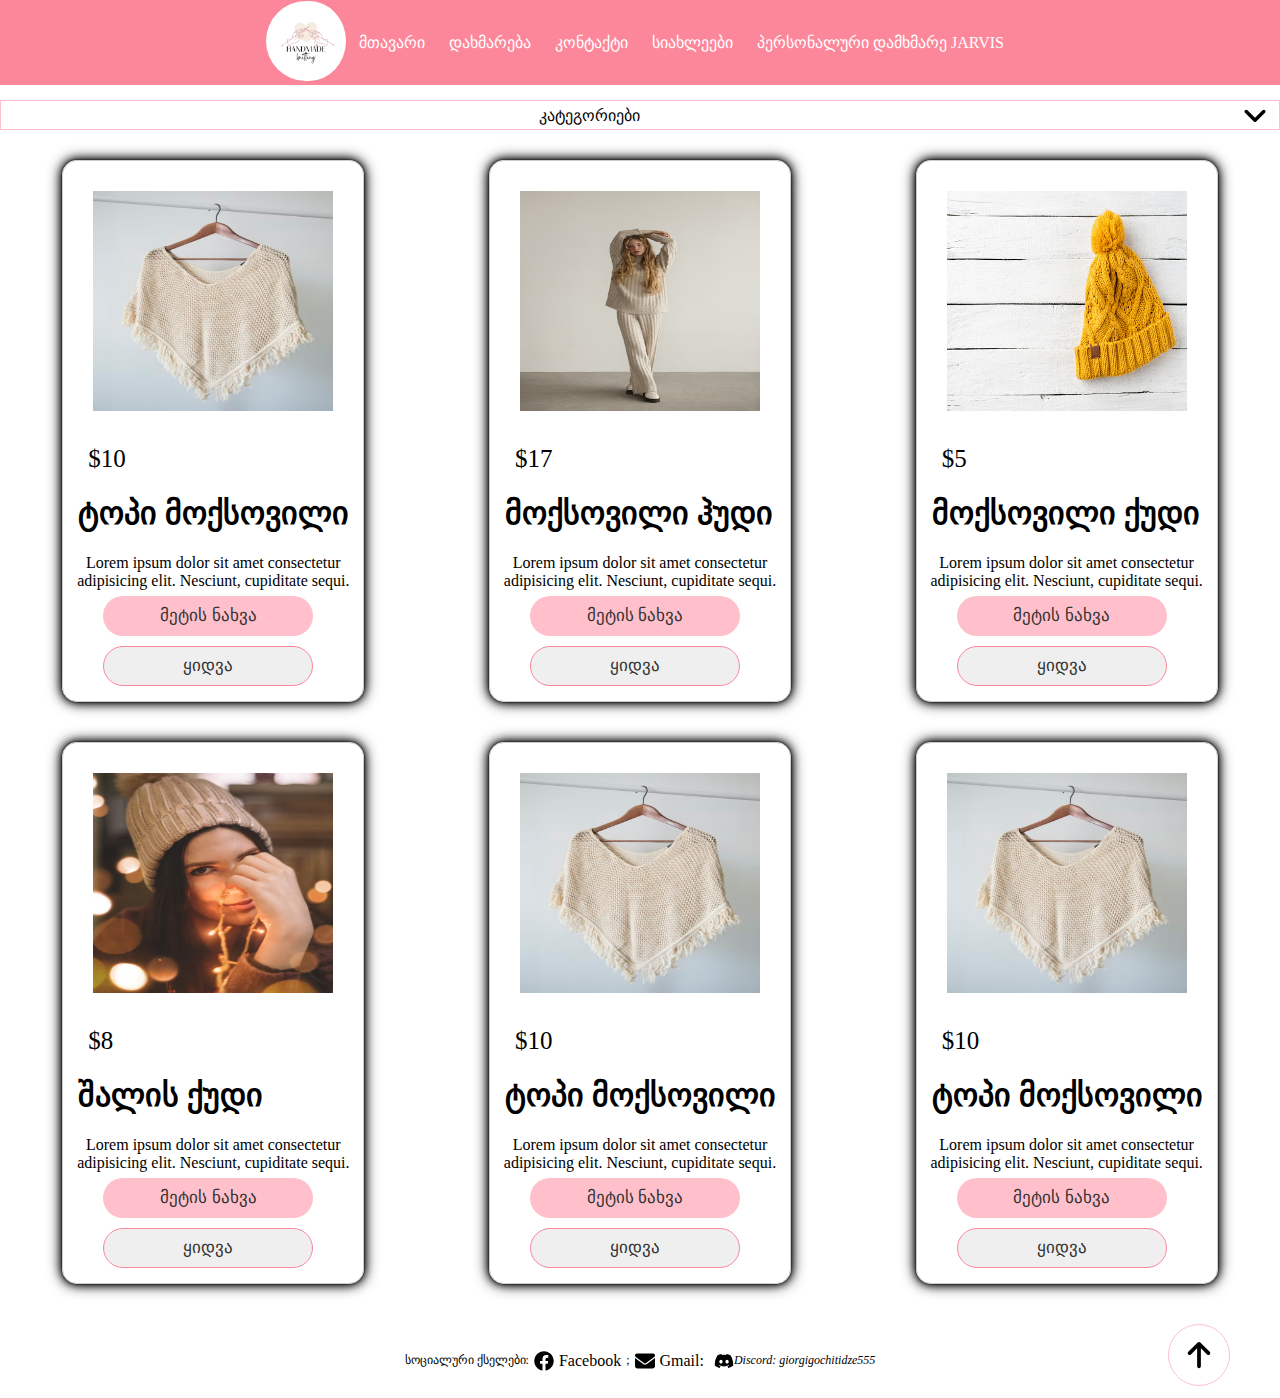
<file: index.html>
<!DOCTYPE html>
<html lang="en">
<head>
    <meta charset="UTF-8">
    <meta http-equiv="X-UA-Compatible" content="IE=edge">
    <meta name="viewport" content="width=device-width, initial-scale=1.0">
    <title>Gabriela's Shop</title>
    <link rel="shortcut icon" type="image/png" href="./icons/GABRIELA.png" class="linkend">
    <link rel="stylesheet" href="./style/index.css">
    <script src="./js/categories.js" defer></script>
    <script src="./js/index.js" defer></script>
</head>
    <body>
        <div class="ganxorcieleba none">
            <div class="gamoxmaureba-inside"><button class="off">გათიშვა</button><p class="bank-number">ბანკის ნომერი, ამ მომენტისთვის ის ნამდვილი არაა: 783465836563456346857634</p></div>
        </div>
        <header class="d-flex">
        <div class="container d-flex">
            <!-- <div>GABRIELA SHOP</div> -->
            <a href="./index.html">
                <img class="logo" src="./icons/headerlogo.png" alt="sites logo">
            </a>
            <nav class="something"> 
                <div class="menius-button">მენიუ <img class="menius-logo" src="./icons/bars-solid.svg" alt="this is a meniu-s icons"></div>

                <div class="meniuebi">
                    <a href="index.html">მთავარი</a>
                    <a href="daxmareba.html">დახმარება</a>
                    <a href="kontaqtebi.html">კონტაქტი</a>
                    <a href="gamoxmaureba.html">სიახლეები</a>
                    <a href="helpbot.html">პერსონალური დამხმარე JARVIS</a>
                </div>
            </nav>
        </div>
        
        
        </header>

        <div class="menius-buttons-list none">
            <a class="menius-list" href="./index.html">მთავარი</a>
            <a class="menius-list" href="./daxmareba.html">დახმარება
            <a class="menius-list" href="./kontaqtebi.html">კონტაქტი</a>
            <a class="menius-list" href="./gamoxmaureba.html">სიახლეები</a>
            <a class="menius-list" href="./helpbot.html">პერსონალური დამხმარე JARVIS</a>
        </div>
            <div class="categories-btn">კატეგორიები
                <img class="select-logo" src="./icons/down.svg" alt="down icon">
            </div>        
            
            
            
            <div class="categories-meniu none">
                <div class="items">ხელთათმანები</div>
                <div class="items">საყელო</div>
                <div class="items">შარფები</div>
                <div class="items">ქუდები</div>
            </div>

            <!-- <h1 id="demo"></h1> -->

            <div class="containerX">
            <div class="containerXX">
                <img src="./img/tansacmeli-1.avif" alt="">
                <div class="price">$10</div>
                <h1>ტოპი მოქსოვილი</h1>
                    <!-- <div class="hea-container"> 
                    <button class="minus">-</button><div class="number-container">0</div><button class="plius">+</button>
                    </div> -->
                <p>Lorem ipsum dolor sit amet consectetur adipisicing elit. Nesciunt, cupiditate sequi.</p>
                <div class="btn-container">    
                    
                    <button class="more-btn">მეტის ნახვა</button>
                    <button class="buy-btn">ყიდვა</button>
                </div>
            </div>

            <div class="containerXX">
                <img class="imgp" id="123" src="./img/tanze.jpg" alt="">
                <div class="price">$17</div>
                <h1>მოქსოვილი ჰუდი</h1>
                <!-- <div class="hea-container"> 
                    <button class="minus">-</button><div class="number-container">0</div><button class="plius">+</button>
                    </div> -->
                <p>Lorem ipsum dolor sit amet consectetur adipisicing elit. Nesciunt, cupiditate sequi.</p>
                <div class="btn-container">    
                    <button class="more-btn">მეტის ნახვა</button>
                    <button class="buy-btn">ყიდვა</button>
                </div>
            </div>

            <div class="containerXX">
                <img class="imgps" src="./img/qudi.jpg" alt="">
                <div class="price">$5</div>
                <h1>მოქსოვილი ქუდი</h1>
                <!-- <div class="hea-container"> 
                    <button class="minus">-</button><div class="number-container">0</div><button class="plius">+</button>
                    </div> -->
                <p>Lorem ipsum dolor sit amet consectetur adipisicing elit. Nesciunt, cupiditate sequi.</p>
                <div class="btn-container">       
                    <button class="more-btn">მეტის ნახვა</button>
                    <button class="buy-btn">ყიდვა</button>
                </div>
            </div>

            <div class="containerXX">
                <img class="imgps" src="./img/photo-1515083729611-9b6d3416ccff.avif" alt="">
                <div class="price">$8</div>
                <h1>შალის ქუდი</h1>
                <!-- <div class="hea-container"> 
                    <button class="minus">-</button><div class="number-container">0</div><button class="plius">+</button>
                    </div> -->
                <p>Lorem ipsum dolor sit amet consectetur adipisicing elit. Nesciunt, cupiditate sequi.</p>
                <div class="btn-container ">    
                    
                    <button class="more-btn">მეტის ნახვა</button>
                    <button class="buy-btn">ყიდვა</button>
                </div>
            </div>
            <div class="containerXX">
                <img src="./img/tansacmeli-1.avif" alt="">
                <div class="price">$10</div>
                <h1>ტოპი მოქსოვილი</h1>
                <!-- <div class="hea-container"> 
                    <button class="minus">-</button><div class="number-container">0</div><button class="plius">+</button>
                    </div> -->
                <p>Lorem ipsum dolor sit amet consectetur adipisicing elit. Nesciunt, cupiditate sequi.</p>
                <div class="btn-container">    
                    
                    <button class="more-btn">მეტის ნახვა</button>
                    <button class="buy-btn">ყიდვა</button>
                </div>
            </div>
            <div class="containerXX">
                <img src="./img/tansacmeli-1.avif" alt="">
                <div class="price">$10</div>
                <h1>ტოპი მოქსოვილი</h1>
                <p>Lorem ipsum dolor sit amet consectetur adipisicing elit. Nesciunt, cupiditate sequi.</p>
                <div class="btn-container">    
                    <button class="more-btn">მეტის ნახვა</button>
                    <button class="buy-btn">ყიდვა</button>
                </div>
            </div>
        </div>
        
        <a class="arrow-container" href="./index.html">
            <img class="arrow-up" src="./icons/arrow-up-solid.svg" alt="UPPING ARROW">
        </a>

        <footer>
            <div class="containerUWU">
                <p>სოციალური ქსელები: <img class="icons" src="./icons/facebook.svg" alt="">
                     <a href="https://www.facebook.com/giorgi.gochitidze.395/" target="_blank">Facebook</a>;
                       <img class ="icons" src="./icons/envelope-solid.svg" alt=""> <a href="https://mail.google.com/mail/u/0/#inbox" target="_blank">Gmail:</a> 
                       <img class="icons" src="./icons/discord.svg" alt=""><i>Discord: giorgigochitidze555</i> 
                </p>
            </div>
        </footer>
        
    </body>
</html>
</file>
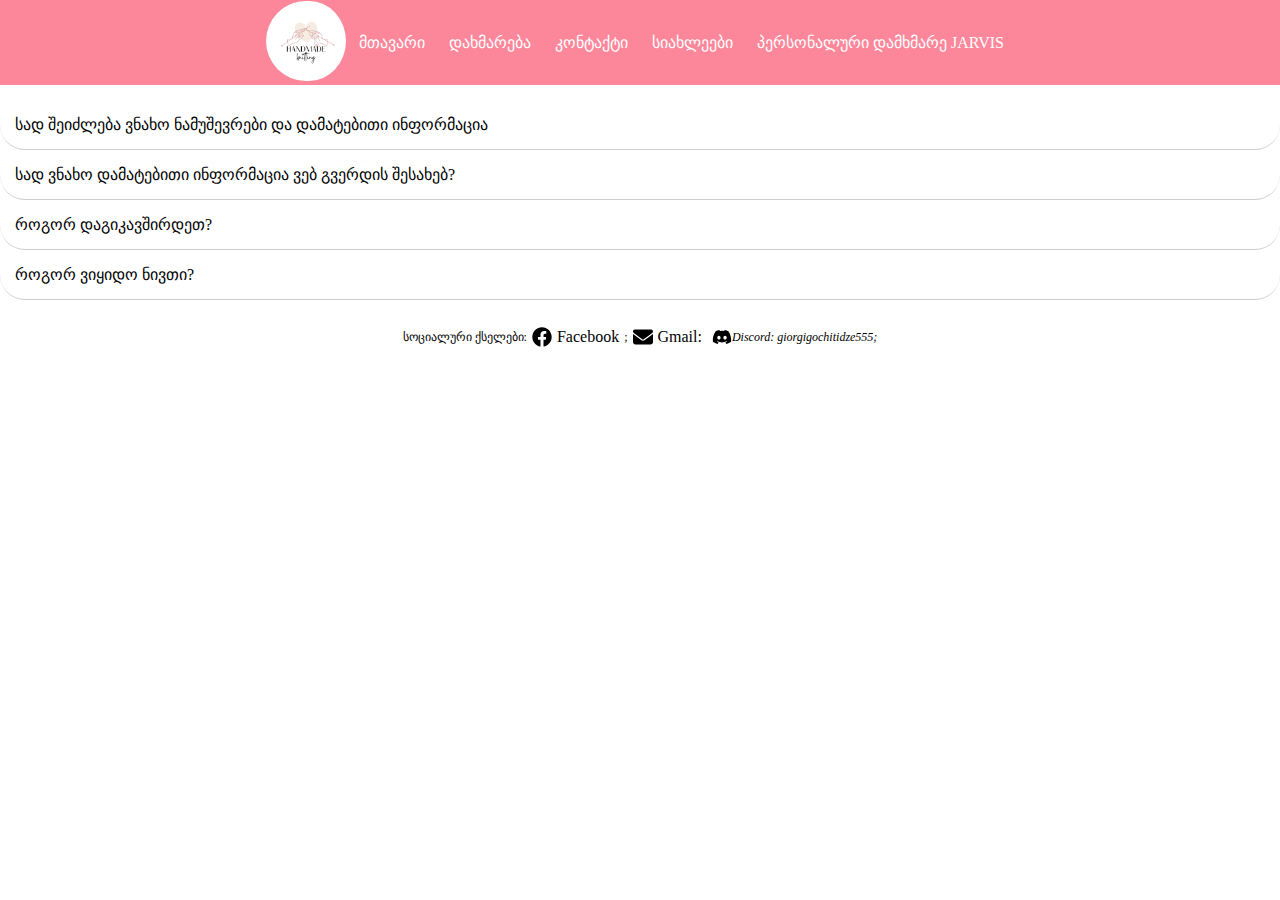
<file: daxmareba.html>
<!DOCTYPE html>
<html lang="en">
<head>
    <meta charset="UTF-8">
    <meta http-equiv="X-UA-Compatible" content="IE=edge">
    <meta name="viewport" content="width=device-width, initial-scale=1.0">
    <title>Help Page</title>
    <link rel="stylesheet" href="./style/daxmareba.css">
    <link rel="stylesheet" href="./style/index.css">
    <link rel="shortcut icon" type="image/png" href="./icons/GABRIELA.png" class="linkend">
    <script src="./js/help.js" defer></script>
</head>
<body>
    <header class="d-flex">
        <div class="container d-flex">
        
            <a href="./index.html">
                <img class="logo" src="./icons/headerlogo.png" alt="sites logo">
            </a>
            <nav class="something">
                <div class="menius-button">მენიუ <img class="menius-logo" src="./icons/bars-solid.svg" alt="this is a meniu-s icons"></div>
                <div class="meniuebi">
                    <a href="index.html">მთავარი</a>
                    <a href="daxmareba.html">დახმარება</a>
                    <a href="kontaqtebi.html">კონტაქტი</a>
                    <a href="gamoxmaureba.html">სიახლეები</a>
                    <a href="helpbot.html">პერსონალური დამხმარე JARVIS</a>
                </div>
            </nav>
        </div>
    </header>

    <div class="menius-buttons-list none">
        <a class="menius-list" href="./index.html">მთავარი</a>
        <a class="menius-list" href="./daxmareba.html">დახმარება</a>
        <a class="menius-list" href="./kontaqtebi.html">კონტაქტი</a>
        <a class="menius-list" href="./gamoxmaureba.html">სიახლეები</a>
        <a class="menius-list" href="./helpbot.html">პერსონალური დამხმარე JARVIS</a>
    </div>

    <div class="motherX">
    <div class="accordion">
        <div class="accordion-item"> 
        <div class="accordion-header">სად შეიძლება ვნახო ნამუშევრები და დამატებითი ინფორმაცია</div>
            <div class="accordion-body"><i>ნამუშევრების ნახვა შეგიძლიათ მთავარ გვერდზე სადაც ასევე არის მოკლე ინფორმაცია,
                სურათი/ფოტო და დამატებით გვერდზე გადასვლა.
            </i>
            </div>
        </div>

        <div class="accordion-item">
            <div class="accordion-header">სად ვნახო დამატებითი ინფორმაცია ვებ გვერდის შესახებ?</div>
            <div class="accordion-body"><i>დამატებითი ინფორმაციისთვის ან დახმარებისთვის შეგიძლიათ დააჭიროთ დახმარების ღილაკს</i>
            </div>
        </div>

        <div class="accordion-item">
            <div class="accordion-header">როგორ დაგიკავშირდეთ?</div>
            <div class="accordion-body"><i>დაკავშირება შეგიძლიათ ქვემოთ მითითებული ბმულით ან კონტაქტებში გადასვლით
                რომელიც არის მთავარ მენიუში.</i>
            </div>
        </div>

        <div class="accordion-item">
            <div class="accordion-header">როგორ ვიყიდო ნივთი?</div>
            <div class="accordion-body"><i>ნივთის ყიდვა შეგიძლიათ ყიდვის ღილაკზე დაჭერისას, მაგრამ რადგანაც ახლა არ გვაქ დისტანციურად 
               გადახდის ფუნქცია ყიდვის ღილაკზე დაჭერისას ამოვარდება ფანჯარა სადაც იქნება მითითებული საბანკო ანგარიშის ნომერი "სახელი"
                და ისე შეგეძლებათ გადმორიცხოთ ფული ამისთვის დიდ ბოდიშს გიხდით :))
            </i>
            </div>
        </div>

    </div>
</div>

<footer>

   <div class="containerUWU">

        <p>სოციალური ქსელები: <img class="icons" src="./icons/facebook.svg" alt="">
             <a href="https://www.facebook.com/giorgi.gochitidze.395/" target="_blank">Facebook</a>;
               <img class ="icons" src="./icons/envelope-solid.svg" alt=""> <a href="https://mail.google.com/mail/u/0/#inbox" target="_blank">Gmail:</a> 
               <img class="icons" src="./icons/discord.svg" alt=""><i>Discord: giorgigochitidze555;</i> 
        </p>
    </div>
</footer>
</body>
</html>
</file>
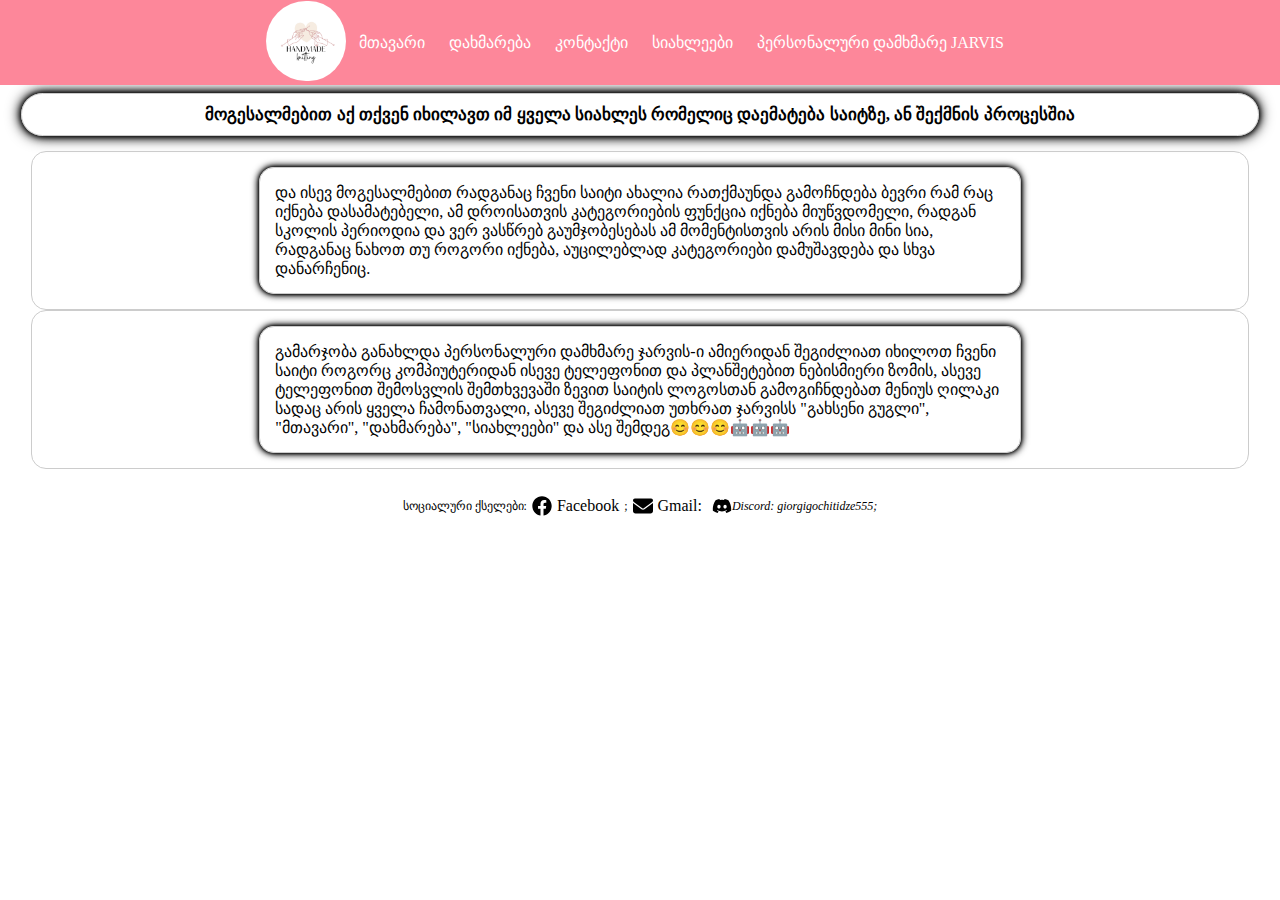
<file: gamoxmaureba.html>
<!DOCTYPE html>
<html lang="en">
<head>
    <meta charset="UTF-8">
    <meta http-equiv="X-UA-Compatible" content="IE=edge">
    <meta name="viewport" content="width=device-width, initial-scale=1.0">
    <title>Comments Page</title>
    <link rel="stylesheet" href="./style/gamoxmaureba.css">
    <link rel="stylesheet" href="./style/index.css">
    <link rel="shortcut icon" type="image/png" href="./icons/GABRIELA.png" class="linkend">
    <script src="./js/gamoxmaureba.js" defer></script>
</head>
<body>
    <header class="d-flex">
        <div class="container d-flex">
        
            <a href="./index.html">
                <img class="logo" src="./icons/headerlogo.png" alt="sites logo">
            </a>
            <nav class="something">
                <div class="menius-button">მენიუ <img class="menius-logo" src="./icons/bars-solid.svg" alt="this is a meniu-s icons"></div>
                <div class="meniuebi">
                    <a href="index.html">მთავარი</a>
                    <a href="daxmareba.html">დახმარება</a>
                    <a href="kontaqtebi.html">კონტაქტი</a>
                    <a href="gamoxmaureba.html">სიახლეები</a>
                    <a href="helpbot.html">პერსონალური დამხმარე JARVIS</a>
                </div>
            </nav>
        </div>       
        </header>

        <div class="menius-buttons-list none">
            <a class="menius-list" href="./index.html">მთავარი</a>
            <a class="menius-list" href="./daxmareba.html">დახმარება
            <a class="menius-list" href="./kontaqtebi.html">კონტაქტი</a>
            <a class="menius-list" href="./gamoxmaureba.html">სიახლეები</a>
            <a class="menius-list" href="./helpbot.html">პერსონალური დამხმარე JARVIS</a>
        </div>

        <label class="label-name"><strong>მოგესალმებით აქ თქვენ იხილავთ იმ ყველა სიახლეს რომელიც დაემატება საიტზე, ან შექმნის პროცესშია</strong></label>
        <div class="news-main-container">
            <div class="news">და ისევ მოგესალმებით რადგანაც ჩვენი საიტი ახალია რათქმაუნდა გამოჩნდება ბევრი რამ რაც იქნება დასამატებელი,
                ამ დროისათვის კატეგორიების ფუნქცია იქნება მიუწვდომელი, რადგან სკოლის პერიოდია და ვერ ვასწრებ გაუმჯობესებას ამ მომენტისთვის
                არის მისი მინი სია, რადგანაც ნახოთ თუ როგორი იქნება, აუცილებლად კატეგორიები დამუშავდება და სხვა დანარჩენიც.
            </div>
        </div>

        <div class="news-main-container">
            <div class="news">გამარჯობა განახლდა პერსონალური დამხმარე ჯარვის-ი ამიერიდან შეგიძლიათ იხილოთ ჩვენი საიტი
                როგორც კომპიუტერიდან ისევე ტელეფონით და პლანშეტებით ნებისმიერი ზომის, ასევე ტელეფონით შემოსვლის შემთხვევაში
                ზევით საიტის ლოგოსთან გამოგიჩნდებათ მენიუს ღილაკი სადაც არის ყველა ჩამონათვალი, ასევე შეგიძლიათ უთხრათ 
                ჯარვისს "გახსენი გუგლი", "მთავარი", "დახმარება", "სიახლეები" და ასე შემდეგ😊😊😊🤖🤖🤖
            </div>
        </div>
    <footer>
    <div class="containerUWU">
        <p>სოციალური ქსელები: <img class="icons" src="./icons/facebook.svg" alt="">
             <a href="https://www.facebook.com/giorgi.gochitidze.395/" target="_blank">Facebook</a>;
               <img class ="icons" src="./icons/envelope-solid.svg" alt=""> <a href="https://mail.google.com/mail/u/0/#inbox" target="_blank">Gmail:</a> 
               <img class="icons" src="./icons/discord.svg" alt=""><i>Discord: giorgigochitidze555;</i> 
        </p>
    </div>
        </footer>
</body>
</html>
</file>
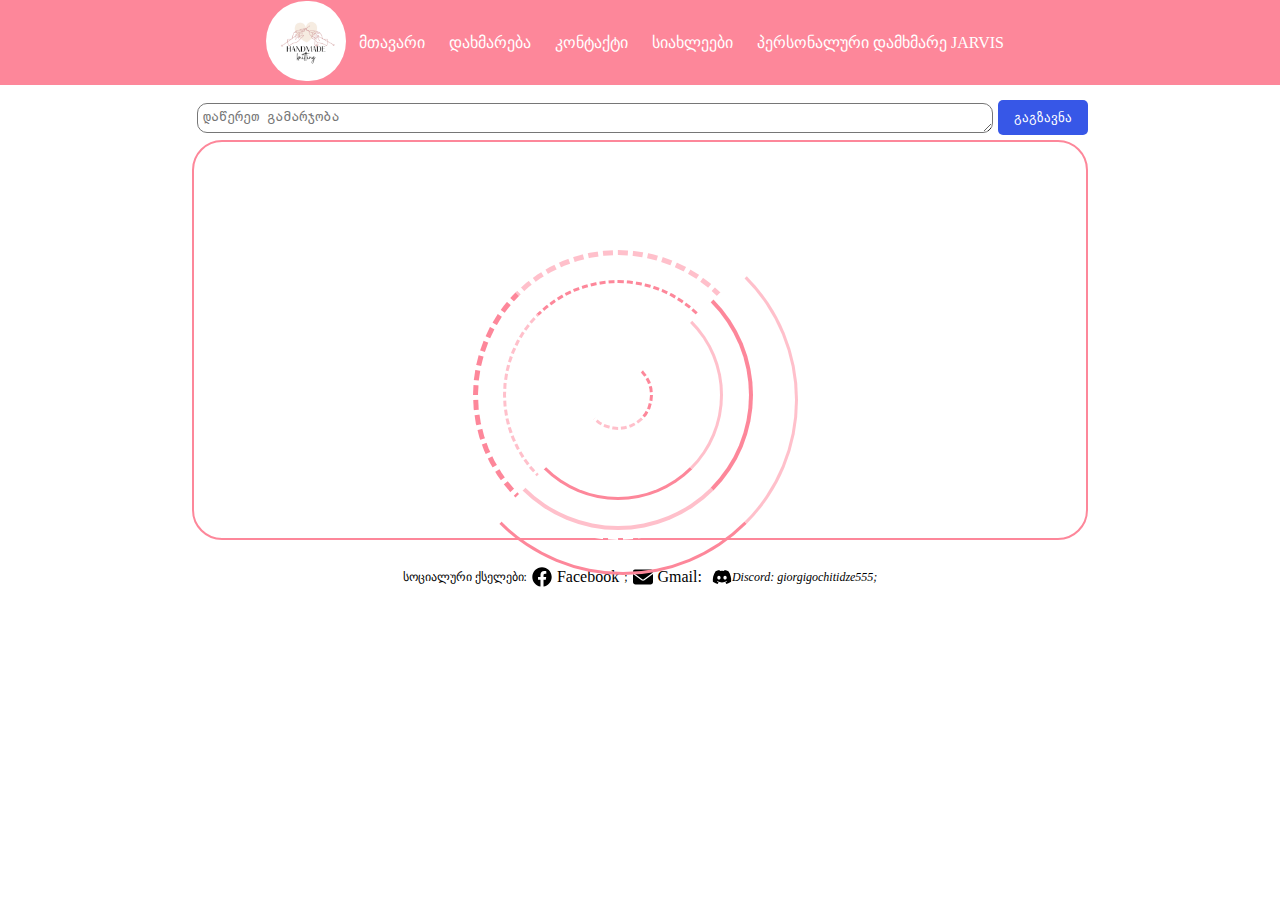
<file: helpbot.html>
<!DOCTYPE html>
<html lang="en">
<head>
    <meta charset="UTF-8">
    <meta http-equiv="X-UA-Compatible" content="IE=edge">
    <meta name="viewport" content="width=device-width, initial-scale=1.0">
    <title>Gabriela's Shop</title>
    <link rel="shortcut icon" type="image/png" href="./icons/GABRIELA.png" class="linkend">
    <link rel="stylesheet" href="./style/index.css">
    <link rel="stylesheet" href="./style/helpbot.css">
    <script src="./js/bot.js" defer></script>
</head>
<body>
    <header class="d-flex">
        <div class="container d-flex">
            <!-- <div>GABRIELA SHOP</div> -->
            <a href="./index.html">
                <img class="logo" src="./icons/headerlogo.png" alt="sites logo">
            </a>
            <nav class="something">
                <div class="menius-button">მენიუ <img class="menius-logo" src="./icons/bars-solid.svg" alt="this is a meniu-s icons"></div>
                <div class="meniuebi">
                    <a href="index.html">მთავარი</a>
                    <a href="daxmareba.html">დახმარება</a>
                    <a href="kontaqtebi.html">კონტაქტი</a>
                    <a href="gamoxmaureba.html">სიახლეები</a>
                    <a href="helpbot.html">პერსონალური დამხმარე JARVIS</a>
                </div>
            </nav>
        </div>
        
        
        </header>

        <div class="menius-buttons-list none">
            <a class="menius-list" href="./index.html">მთავარი</a>
            <a class="menius-list" href="./daxmareba.html">დახმარება
                <a class="menius-list" href="./kontaqtebi.html">კონტაქტი</a>
                <a class="menius-list" href="./gamoxmaureba.html">სიახლეები</a>
            <a class="menius-list" href="./helpbot.html">პერსონალური დამხმარე JARVIS</a>
        </div>
        
        
        <div class="bot-box">
            
            <form>
                <textarea placeholder="დაწერეთ გამარჯობა"></textarea>
                <button class="submites-button">გაგზავნა</button>
            </form>
            
            <div class="chat-container"></div>
            <div class="circle-box">
                <div class="circle1"></div>
                <div class="circle2"></div>
                <div class="circle3"></div>
                <div class="circle4"></div>
                <div class="circle5"></div>
                <div class="circle6"></div>
            </div>
            
        </div>
        <footer>
            <div class="containerUWU">
            <p>სოციალური ქსელები: <img class="icons" src="./icons/facebook.svg" alt="">
                <a href="https://www.facebook.com/giorgi.gochitidze.395/" target="_blank">Facebook</a>;
                <img class ="icons" src="./icons/envelope-solid.svg" alt=""> <a href="https://mail.google.com/mail/u/0/#inbox" target="_blank">Gmail:</a> 
                <img class="icons" src="./icons/discord.svg" alt=""><i>Discord: giorgigochitidze555;</i> 
            </p>
        </div>            
    </footer>
</body>
</html>
</file>
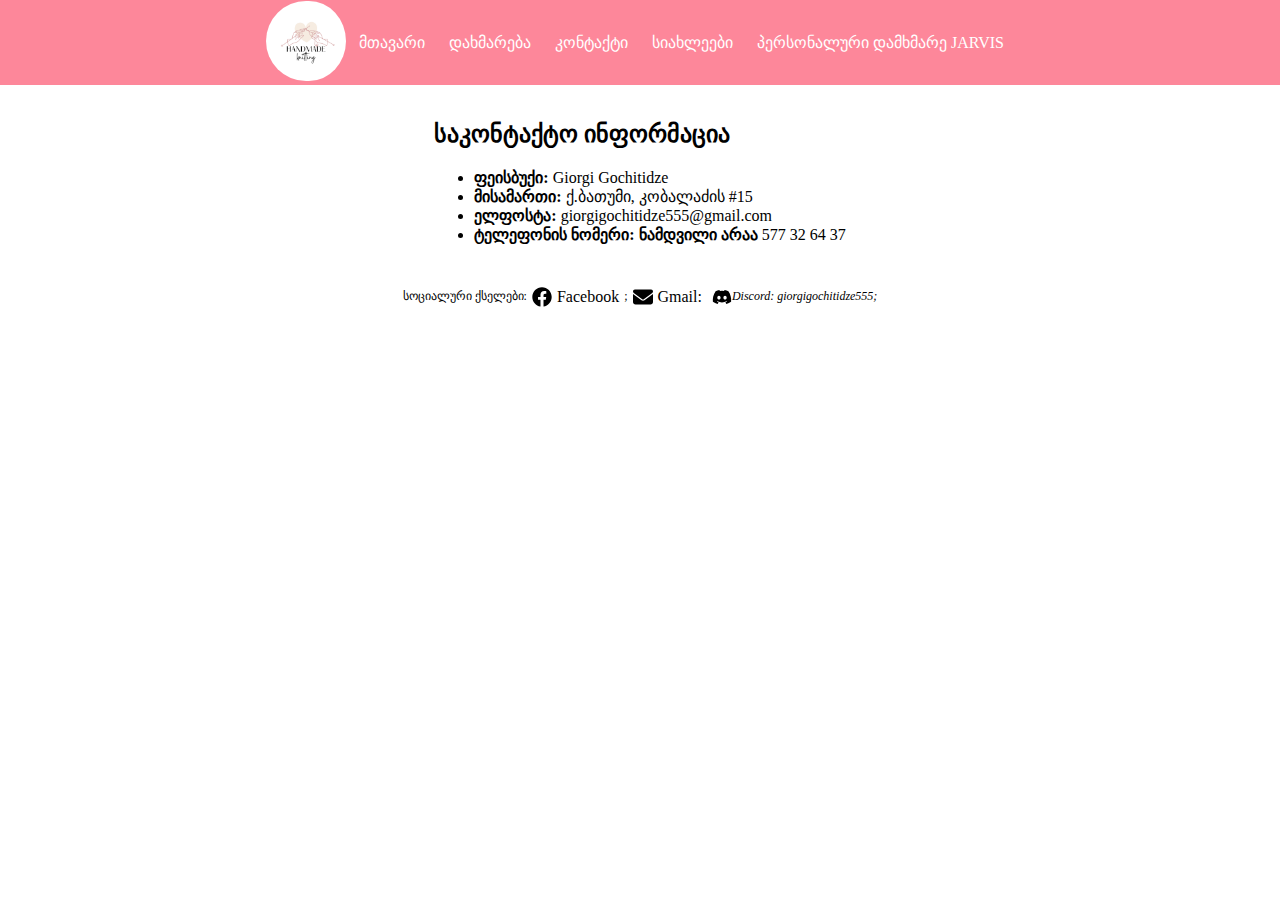
<file: kontaqtebi.html>
<!DOCTYPE html>
<html lang="en">
<head>
    <meta charset="UTF-8">
    <meta http-equiv="X-UA-Compatible" content="IE=edge">
    <meta name="viewport" content="width=device-width, initial-scale=1.0">
    <title>Contact Page</title>
    <link rel="shortcut icon" type="image/png" href="./icons/GABRIELA.png" class="linkend">
    <link rel="stylesheet" href="./style/index.css">
    <link rel="stylesheet" href="./style/kontaqtebi.css">
    <script src="./js/contacts.js" defer></script>
</head>
<body>
    <header class="d-flex">
        <div class="container d-flex">
        
            <a href="./index.html">
                <img class="logo" src="./icons/headerlogo.png" alt="sites logo">
            </a>
            <nav class="something">
                <div class="menius-button">მენიუ <img class="menius-logo" src="./icons/bars-solid.svg" alt="this is a meniu-s icons"></div>
                <div class="meniuebi">
                    <a href="index.html">მთავარი</a>
                    <a href="daxmareba.html">დახმარება</a>
                    <a href="kontaqtebi.html">კონტაქტი</a>
                    <a href="gamoxmaureba.html">სიახლეები</a>
                    <a href="helpbot.html">პერსონალური დამხმარე JARVIS</a>
                </div>
            </nav>
        </div>
    </header>

    <div class="menius-buttons-list none">
        <a class="menius-list" href="./index.html">მთავარი</a>
        <a class="menius-list" href="./daxmareba.html">დახმარება
        <a class="menius-list" href="./kontaqtebi.html">კონტაქტი</a>
        <a class="menius-list" href="./gamoxmaureba.html">სიახლეები</a>
        <a class="menius-list" href="./helpbot.html">პერსონალური დამხმარე JARVIS</a>
    </div>

    <div class="motherX">
        <div>
            <h2>საკონტაქტო ინფორმაცია</h2>
            <ul>
                <li class="lis"><strong>ფეისბუქი:</strong> <a href="https://www.facebook.com/giorgi.gochitidze.395/" target="_blank" >Giorgi Gochitidze</a></li>
                <li class="lis"><strong>მისამართი:</strong> ქ.ბათუმი, კობალაძის #15</li>
                <li class="lis"><strong>ელფოსტა:</strong> giorgigochitidze555@gmail.com</li>
                <li class="lis"><strong>ტელეფონის ნომერი: ნამდვილი არაა</strong> 577 32 64 37</li>
            </ul>
        </div>
    </div>      
</form>

<footer>
    <div class="containerUWU">
        <p>სოციალური ქსელები: <img class="icons" src="./icons/facebook.svg" alt="">
             <a href="https://www.facebook.com/giorgi.gochitidze.395/" target="_blank">Facebook</a>;
               <img class ="icons" src="./icons/envelope-solid.svg" alt=""> <a href="https://mail.google.com/mail/u/0/#inbox" target="_blank">Gmail:</a> 
               <img class="icons" src="./icons/discord.svg" alt=""><i>Discord: giorgigochitidze555;</i> 
        </p>
    </div>
</footer>
</body>
</html>
</file>
<file: style/index.css>
/* styles */

body{
    height: auto;
    margin: 0;
    overflow-x: hidden;
}

/* body styles */

.categories-meniu{
    border: 1px solid #ccc;
    width: 100%;
    height: auto;
    margin-top: -25px;
    margin-bottom: 30px;
    border-top: 0;
    border-bottom: 0;
}

.items{
    border: 1px solid pink;
    margin-bottom: 5px;
    margin-top: 5px;
    border-radius: 15px;
    text-align: center;
    margin-left: 5px;
    margin-right: 5px;
    padding-right: 100px;
}

.createbox{
    width: 700px;
    height: 500px;
    border: 1px solid black;
    background-color: black;
}

.items:hover{
    background-color: rgb(253, 135, 154);
    cursor: pointer;
    box-shadow: 0 0 3px rgb(253, 135, 154), 0 0 4px rgb(253, 135, 154), 0 0 5px rgb(253, 135, 154);
    color: white;
}

.none{
    display: none;
    border-bottom: 0;
}

.categories-btn{
    display: grid;
    margin: auto;
    width: 100%;
    text-align: end;
    border: 1px solid pink;
    align-items: center;
    height: auto;
    margin-bottom: 30px;
    grid-template-columns: 1fr 1fr ;
    border-bottom: 1px solid pink;
    box-sizing: border-box;
}


.categories-btn:hover{
    background-color: rgb(253, 135, 154);
    cursor: pointer;
    color: white;
    
}

.window{
    width: 800px;
    height: 400px;
    background-color: white;
    border-radius: 15px;
    box-shadow: 0px 0px 300px black, 0px 0 300px black, 0px 0 300px black, 0px 0 300px black;
    border: 1px solid #ccc;
    position: absolute;
    margin-top: -800px;

}

.select-logo{
    width: 28px;
    height: 28px;
    margin-left: auto;
    padding-right: 10px;
}

.rotate{
    transform: rotate(90deg);
    align-items: center;
    justify-content: center;
    margin-top: 5px;
}

.name{
    width: 150px;
    height: 100%;
}

p{
    text-align: center;
}

#demo{
    border: 1px solid pink;
    width: 150px;
    border-radius: 15px;
    text-align: center;
    padding-right: 20px;
    margin-left: 10px
}

#demo:hover{
    cursor: pointer;
    background-color: pink;
    color: white;
}

h1{
    padding-left: 15px;
}

.price{
    font-size: 25px;
    padding-left: 25px;
}

.containerXX{
    width: 300px;
    height: auto;
    border: 1px solid #ccc;
    border-radius: 15px;
    overflow: hidden;
    box-shadow: 0 0 2px black, 0 0 8px black, 0 0 15px black;
    margin-bottom: 40px;
    padding-bottom: 15px;
}

.containerXX img{
    width: 100%;
    height: 280px;
    padding: 30px;
    box-sizing: border-box;
}

.more-btn{
    height: 40px;
    width: 210px;
    border-radius: 25px;
    border: 0;
    cursor: pointer;
    transition: 0.2s;
    font-size: 17px;
    color: #333333;
    margin-left: 40px;
    margin-bottom: 10px;
    background-color: pink;
}

.containerXX .imgp{
    height: 280px;
    padding: 30px;
    box-sizing: border-box;
}

.containerXX .imgps{
    height: 280px;
    width: 300px;
    padding: 30px;
    box-sizing: border-box;
}

.more-btn:hover{
    box-shadow: 0 0 10px pink, 0 0 20px pink, 0 0 30px pink;
    transition-delay: 0.1s;
    color: #333333;
}

.containerX{
    width: 100%;
    display: grid;
    grid-template-columns: 1fr 1fr 1fr;
    align-items: center;
    justify-content: center;
    justify-content: center;
    justify-items: center;
}
.favorites-btn{
    height: 40px;
    width: 210px;
    margin-left: 40px;
    margin-bottom: 10px;
    border-radius: 25px;
    border: 0;
    background-color: orange;
    cursor: pointer;
    transition: 0.2s;
    font-size: 17px;
    color: #333333;
    margin-top: 7px;
}

.favorites-btn:hover{
    box-shadow: 0 0 10px orange, 0 0 20px orange, 0 0 30px orange;
    transition-delay: 0.1s;
}

.buy-btn{
    margin-left: 40px;
    height: 40px;
    width: 210px;
    border-radius: 25px;
    border: 1px solid rgb(253, 135, 154);
    cursor: pointer;
    transition: 0.2s;
    font-size: 17px;
    color: #333333;
}

.buy-btn:hover{
    box-shadow: 0 0 10px rgb(253, 135, 154), 0 0 20px rgb(253, 135, 154), 0 0 30px rgb(253, 135, 154);
    transition-delay: 0.1s;
    background-color: rgb(253, 135, 154);
}

.off{
    position: absolute;
    bottom: 10%;
    width: 50%;
    padding: 5px;
    border: 0;
    background: darkblue;
    color: white;
    border-radius: 20px;
    opacity: 1;
    box-sizing: border-box;
    display: flex;
    flex-wrap: nowrap;
    justify-content: center;
}

.off:hover{
    cursor: pointer;
    box-shadow: 0 0 5px darkblue, 0 0 10px darkblue, 0 0 15px darkblue;
}

.bank-number{
    position: absolute;
    display: flex;
    flex-direction: column;
    box-sizing: border-box;
}

.gamoxmaureba-inside{
    display: flex;
    flex-direction: column;
    flex-wrap: nowrap;
    justify-content: center;
    align-items: center;
    border-radius: 15%;
    box-shadow: 0 0 5px aqua, 0 0 10px blue, 0 0 15px blue;
    width: 50%;
    height: 70%;
    background-color: white;
    opacity:  0.9;
    position: absolute;
    left: 25%;
    top: 20%;
}

.ganxorcieleba{
    width: 100%;
    height: 100%;
    position: fixed;
}

.btn-container{
    display: flex;
    flex-direction: column;
    align-items: stretch;
    margin-top: -10px;
}
/* header */
header{
    height: 85px;
    background-color: rgb(253, 135, 154);
    position: sticky;
    top: 0;
    align-items: center;
    margin-bottom: 15px;
    box-sizing: border-box;
}

header .logo{
    width: 80px;
    height: 80px;
    border-radius: 50px;
    padding-right: 3px;
    transition: 0.1s;
}

header .logo:hover{
    box-shadow: 0 0 10px white, 0 0 40px white, 0 0 80px white;
    background: white;
}

header .container{
    align-items: center;
}

header nav a{
    border-radius: 15px;
    padding: 10px;
    text-transform: uppercase;
    transition: 0.1s;
}

header nav a:hover{
   box-shadow: 0 0 10px white, 0 0 20px white, 0 0 30px white;
   background-color: white;
   transition-delay: 0.1;
   color: black;
}

nav a{
    color: white;
    text-decoration: none;
    padding: 0 10px;
}

.d-flex{
    display: flex;
    justify-content: center;
}

/* footer */

footer{
    width: auto;
    padding: 15px 0;
    box-sizing: border-box;
    display: flex;
    flex-direction: column;
    flex-wrap: nowrap;
}

footer p{
    align-items: center;
    display: flex;
    justify-content: center;
    box-sizing: border-box;
    font-size: 12px;
}

.arrow-container{
    width: 100%;
    display: flex;
    justify-content: center;
}

.arrow-up{
    width: 30px;
    height: 30px;
    border: 1px solid pink;
    padding: 15px;
    position: absolute;
    right: 50px;
    border-radius: 50%;
}

.arrow-up:hover{
    background-color: pink;
    cursor: pointer;
}

.containerUWU{
    width: 50%;
    margin: auto;
    display: flex;
    flex-direction: column;
    flex-wrap: nowrap;
}

@media screen and (max-width: 632px){
    .arrow-up{
        position: relative;
        width: 100%;
        border-radius: 0;
        right: 0;
    }
}

.menius-logo{
    width: 20px;
    height: 20px;
    margin-left: -10px;
}

nav{
    width: calc(100% - 45px);
    justify-content: space-between;
}

.icons{
    width: 20px;
    height: 20px;
    padding-left: 5px;
    color: blue;
}

footer a{
    font-size: 1rem;
    box-sizing: border-box;
    text-decoration: none;
    color: black;
    padding: 0 5px; 
    transition: 0.2s;
    border-radius: 5px;
}

footer a:hover{
    color: blue;
    text-shadow:   0 0 10px black, 0 0 20px black, 0 0 30px black;
    transition-delay: 0.1s;
}

footer i{
    cursor: default;
}
/* menius surati */
.menius-button{
    display: none; 
} 

.menius-list{
    display: none;
}

/* laptops */
@media screen and (max-width: 992px) {
    .containerX{
        width: 760px;
        margin: auto;
    }
    header{
        width: 100%;
    }

    .containerX{
        grid-template-columns: 1fr 1fr;
    }
}

@media screen and (max-width: 850px){
    .meniuebi{
        display: none;
    }

.menius-logo{
    box-sizing: border-box;
    width: 20px;
    height: 20px;
    margin-left: -10px;
}
/* menius gilaki */
.menius-button{
    box-sizing: border-box;
    color: black;
    border-radius: 10px;
    justify-content: space-around;
    width: 90px;
    display: flex;
    padding: 5px;
    margin-left: 5px;
    background-color: white;
}
/* kategoriebi */
.menius-buttons-list{
    width: 240px;
    height: 85%;
    position: fixed;
    margin-top: -15px;
    background-color: pink;
    border-top-right-radius: 40px;
    padding-inline: 10px;
    padding-top: 30px;
    opacity: 0.9;
}
/* menius animacia */
.menius-button:hover{
    box-shadow: 0 0 10px white, 0 0 20px white, 0 0 30px white;
    transition: 0.2s;
    cursor: pointer;
}

.menius-list{
    border: 1px solid #84817a;
    padding: 15px;
    box-sizing: border-box;
    border-radius: 15px;
    margin-bottom: 10px;
    font-size: 20px;
    display: flex;
    color: black;
    text-decoration: none;
}

.menius-list:hover{
    background-color: #ffffff;
    transition: 0.1s;
    cursor: pointer;
}
}
/* tablets */
@media screen and (max-width: 760px) {
   .containerX{
    width: 476px;
    margin: auto;
   }
   header{
    width: 100%;
   }
   .containerX{
    grid-template-columns: 1fr;
    margin: auto;
    }
}

/* mobile phones */
@media screen and (max-width: 476px) {
    .containerX{
        width: 235px;
        margin: auto;
    }
    header{
        width: 100%;
    }
    .containerX{
        grid-template-columns: 1fr;
        margin: auto;
        }

}

@media screen and (max-width: 270px){
    .motherX{
        display: block;
        margin: auto;
        padding: 0 1px;
    }
    header{
        width: 100%;
    }
}
</file>
<file: style/daxmareba.css>
.accordion{
    border-bottom: 0;
    border-top: 0;
}

.accordion-header{
    padding: 15px;
    border-bottom: 1px solid #ccc;
    cursor: pointer;
    border-radius: 80px;
    text-decoration: none;
    text-transform: uppercase;
    transition: 0.2s;
}

.accordion-header:hover{
    background-color: pink;
    margin-left: 1px;
}

.accordion-body{
    display: none;
    padding: 15px;
    border-bottom: 1px solid #ccc;
    cursor: default;
    border-radius: 80px;
}

.accordion-body:hover{
    background-color: rgba(252, 172, 185, 0.267);
}

.accordion-body.active{
    display: block;
}

/* laptops */
@media screen and (max-width: 992px) {
    .motherX{
        display: flex;
        justify-content: center;
        flex-direction: column;
        flex-wrap: nowrap;
    }
    
}
</file>
<file: style/gamoxmaureba.css>
.news-main-container{
    border: 1px solid #ccc;
    width: 95%;
    height: auto;
    margin: auto;
    border-radius: 15px;
    padding: 15px 0;
}

.label-name{
    border: 1px solid #ccc;
    width: 95%;
    margin: auto;
    margin-top: -7px;
    margin-bottom: 15px;
    justify-content: center;
    display: flex;
    font-size: 17px;
    padding: 10px;
    border-radius: 30px;
    box-shadow: 0 0 5px black, 0 0 10px black, 0 0 15px black;
}

.news{
    border: 1px solid #ccc;
    margin: auto;
    width: 60%;
    height: auto;
    padding: 15px;
    border-radius: 15px;
    box-shadow: 0 0 3px black, 0 0 6px black, 0 0 9px black;
}

@media screen and (max-width: 850px){
    .meniuebi{
        display: none;
    }

.menius-logo{
    width: 20px;
    height: 20px;
    margin-left: -10px;
}
/* menius gilaki */
.menius-button{
    color: black;
    border-radius: 10px;
    justify-content: space-around;
    width: 90px;
    display: flex;
    padding: 5px;
    margin-left: 5px;
    background-color: white;
}
/* kategoriebi */
.menius-buttons-categories{
    border: 1px solid white;
    width: 240px;
    height: 85%;
    position: fixed;
    margin-top: -15px;
    background-color: #d1ccc0;
    border-top-right-radius: 40px;
    padding-inline: 10px;
    padding-top: 30px;
}
/* menius animacia */
.menius-button:hover{
    box-shadow: 0 0 10px white, 0 0 20px white, 0 0 30px white;
    transition: 0.2s;
    cursor: pointer;
}

.menius-categories{
    border: 1px solid #84817a;
    padding: 15px;
    box-sizing: border-box;
    border-radius: 15px;
    margin-bottom: 10px;
    font-size: 20px;
    display: flex;
    color: black;
    text-decoration: none;
}

.menius-categories:hover{
    background-color: #ffffff;
    transition: 0.1s;
    cursor: pointer;
}
}
</file>
<file: style/helpbot.css>
.chat-container{
    width: 100%;
    height: 400px;
    padding: 10px;
    border: 2px solid rgb(253, 135, 154);
    border-radius: 30px;
    overflow-y: auto;
    overflow-x: hidden;
    margin: auto;
    box-sizing: border-box;
    display: flex;
    flex-direction: column;
    flex-wrap: nowrap;
  }
  
body{
  overflow-y: hidden;
}

  .chat-box{
    width: 100%;
    min-height: 50px;
    background: #3757e7;
    border-radius: 5px;
    margin-top: 10px;
    color: white;
    word-break: break-all;
    padding: 5px;
    box-sizing: border-box;
  }
  
  .chat-box.me{
    width: 100%;
    background: #FFF;
    min-height: 50px;
    border-radius: 5px;
    box-shadow: rgba(0, 0, 0, 0.1) 0px 4px 12px;
    text-align: right;
    border: 1px solid #32618a;
    color: #000;
    word-break: break-all;
    box-sizing: border-box;
  }

  .circle1{
    display: flex;
    flex-direction: column;
    flex-wrap: nowrap;
    width: 100%;
    height: 100%;
    border-radius: 50%;
    border-style: solid;
    border-width: 3px;
    border-color: pink pink rgb(253, 135, 154) rgb(253, 135, 154);
    border-top-color: white;
    border-left-color: white;
    box-sizing: border-box;
    animation: animatecircle1 linear 8s infinite;
  }

  .circle2{
    display: flex;
    flex-direction: column;
    flex-wrap: nowrap;
    position: absolute;
    top: 25px;
    left: 25px;
    width: calc(100% - 60px);
    height: calc(100% - 60px);
    border-radius: 50%;
    border-style: dashed;
    border-width: 5px;
    border-color: pink pink rgb(253, 135, 154) rgb(253, 135, 154);
    border-bottom-color: white;
    border-right-color: white;
    box-sizing: border-box;
    animation: animatecircle1 linear 6s infinite;
  }

  .circle3{
    display: flex;
    flex-direction: column;
    flex-wrap: nowrap;
    position: absolute;
    top: 35px;
    left: 35px;
    width: calc(100% - 80px);
    height: calc(100% - 80px);
    border-radius: 50%;
    border-style: solid;
    border-width: 4px;
    border-color: rgb(253, 135, 154) rgb(253, 135, 154) pink pink;
    border-top-color: white;
    border-left-color: white;
    box-sizing: border-box;
    animation: animatecircle1 linear 5s infinite;
  }

  .circle4{
    display: flex;
    flex-direction: column;
    flex-wrap: nowrap;
    position: absolute;
    top: 55px;
    left: 55px;
    width: calc(100% - 120px);
    height: calc(100% - 120px);
    border-radius: 50%;
    border-style: dashed;
    border-width: 3px;
    border-color:  rgb(253, 135, 154) rgb(253, 135, 154) pink pink;
    border-bottom-color: white;
    border-right-color: white;
    box-sizing: border-box;
    animation: animatecircle1 linear 4s infinite;
  }

  .circle5{
    display: flex;
    flex-direction: column;
    flex-wrap: nowrap;
    position: absolute;
    top: 65px;
    left: 65px;
    width: calc(100% - 140px);
    height: calc(100% - 140px);
    border-radius: 50%;
    border-style: solid;
    border-width: 3px;
    border-color: pink pink rgb(253, 135, 154) rgb(253, 135, 154);
    border-top-color: white;
    border-left-color: white;
    box-sizing: border-box;
    animation: animatecircle1 linear 2s infinite;
  }

  .circle6{
    display: flex;
    flex-direction: column;
    flex-wrap: nowrap;
    position: absolute;
    top: 135px;
    left: 135px;
    width: calc(100% - 280px);
    height: calc(100% - 280px);
    border-radius: 50%;
    border-style: dashed;
    border-width: 3px;
    border-color: rgb(253, 135, 154) rgb(253, 135, 154) pink pink;
    border-top-color: white;
    border-left-color: white;
    box-sizing: border-box;
    animation: animatecircle1 linear 1s infinite;
  }

  .circle-box{
    display: flex;
    flex-direction: column;
    flex-wrap: nowrap;
    position: absolute;
    top: 25%;
    left: 35%;
    transform: translate(-50% -50%);
    width: 350px;
    height: 350px;
    box-sizing: border-box;
  }
  
  textarea{
    border-radius: 10px;
    width: 100%;
    height: 30px; 
    margin-left: 5px;
    padding: 5px;
    box-sizing: border-box;
    display: flex;
    flex-direction: column;
    flex-wrap: nowrap;
  }
.submites-button{
    height: 35px;
    width: 100px;
    background-color: #3757e7;
    border: 0;
    margin-left: 5px;
    border-radius: 5px;
    color: white;
    box-sizing: border-box;
  }
  
  .submites-button:hover{
  cursor: pointer;
  box-shadow: 0 0 5px #3757e7, 0 0 10px #3757e7, 0 0 15px #3757e7;
  transition: 0.2s;
  box-sizing: border-box;
}

form{
    width: 100%;
    height: auto;
    display: flex;
    align-items: center;
    margin-bottom: 5px;
    box-sizing: border-box;
}

.bot-box{
    width: 70%;
    height: auto;
    display: flex;
    flex-direction: column;
    justify-content: center;
    margin: auto;
    box-sizing: border-box;
    flex-wrap: nowrap;
}

footer{
  display: flex;
  flex-direction: column;
  flex-wrap: nowrap;
  justify-content: center;
  box-sizing: border-box;
  font-size: 70%;
  width: 100%;
}

   @keyframes animatecircle1 {
  0% {
    transform: rotate(0deg);
  }
  100%{
    transform: rotate(360deg);
  }
}
</file>
<file: style/kontaqtebi.css>
.lis a{
    text-decoration: none;
    color: black;
}

.lis a:hover{
    color: greenyellow;
    cursor: pointer;
}

.motherX{
    display: flex;
    justify-content: center;
}

li:hover{
    text-shadow: 0 0 10px black, 0 0 20px black, 0 0 30px black;
    color: black;
    cursor: default;
}
</file>
